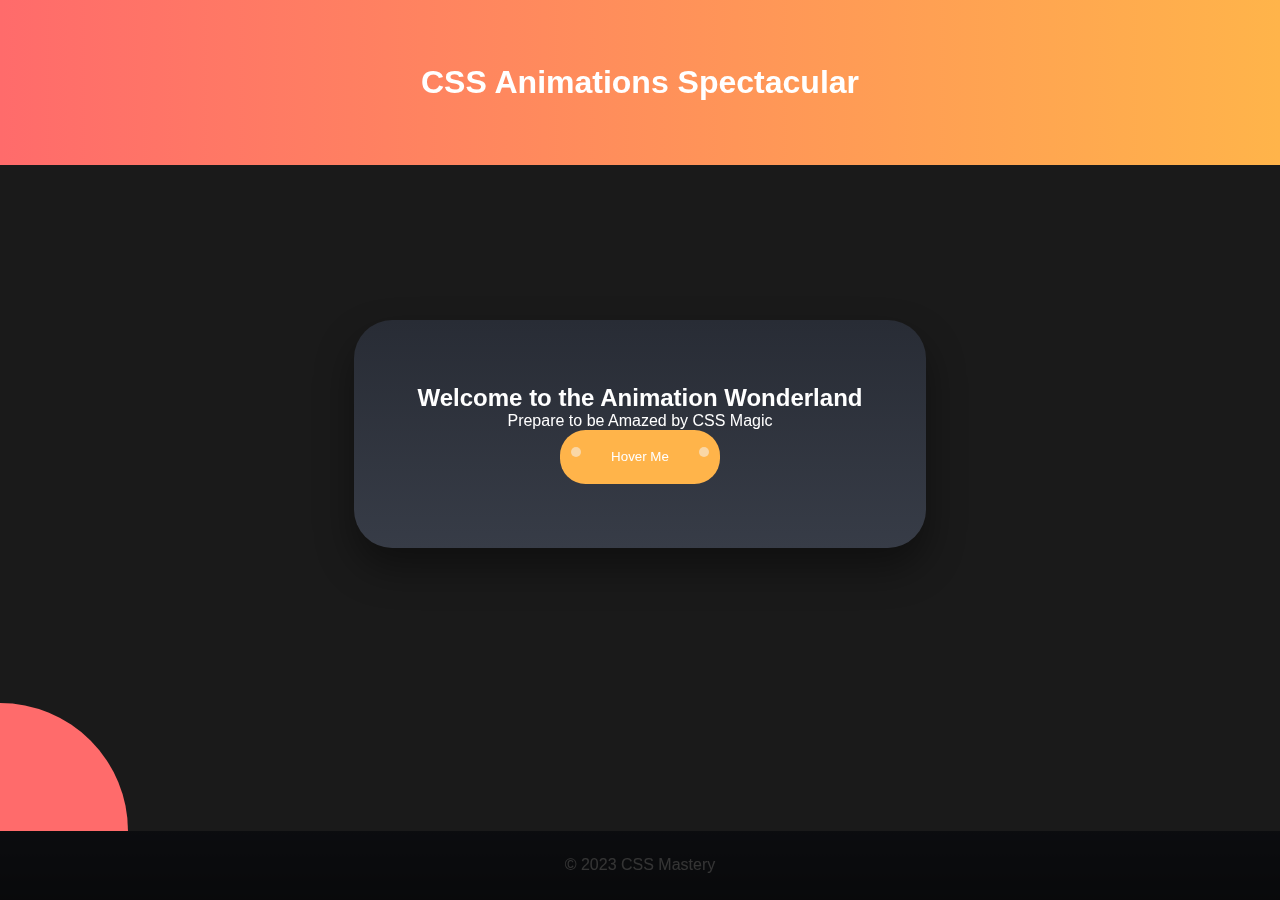
<file: Trial Task1/index.html>
<!DOCTYPE html>
<html lang="en">
<head>
  <meta charset="UTF-8">
  <meta name="viewport" content="width=device-width, initial-scale=1.0">
  <link rel="stylesheet" href="styles.css">
  <title>CSS Mastery Showcase</title>
</head>
<body>
  <header class="header">
    <h1>CSS Animations Spectacular</h1>
  </header>
  <main class="main-content">
    <div class="animated-card">
      <h2>Welcome to the Animation Wonderland</h2>
      <p>Prepare to be Amazed by CSS Magic</p>
      <button class="button">Hover Me</button>
    </div>
    <div class="animated-circle"></div>
    <div class="particle-container">
      <div class="particle"></div>
      <div class="particle"></div>
      <div class="particle"></div>
      <div class="particle"></div>
      <div class="particle"></div>
      <div class="particle"></div>
    </div>
  </main>
  <footer class="footer">
    <p>&copy; 2023 CSS Mastery</p>
  </footer>
</body>
</html>
</file>
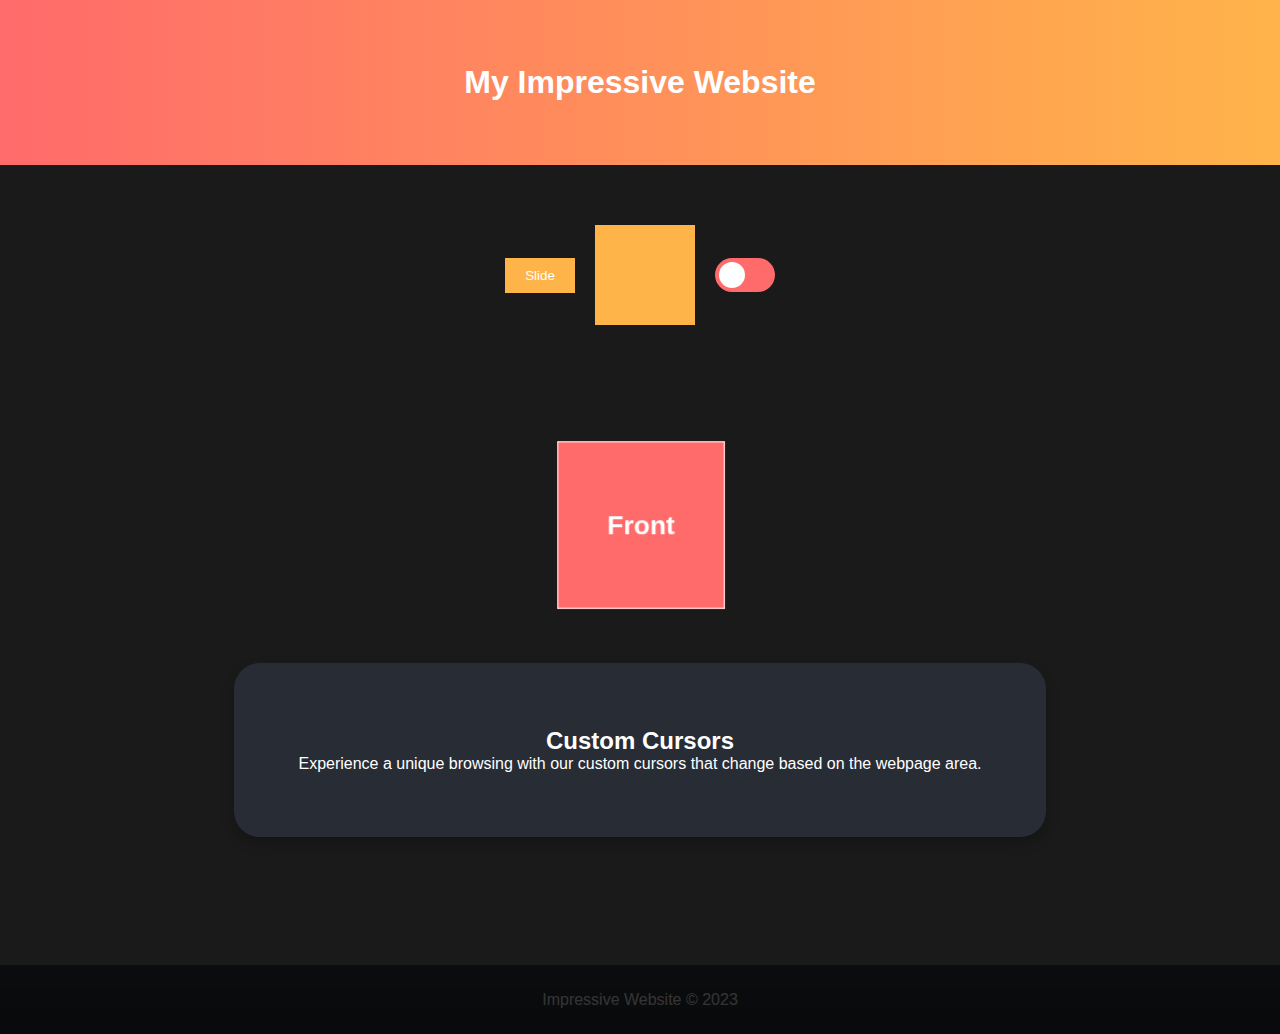
<file: Trial Task2/index.html>
<!DOCTYPE html>
<html lang="en">
<head>
    <meta charset="UTF-8">
    <meta name="viewport" content="width=device-width, initial-scale=1.0">
    <link rel="stylesheet" href="styles.css">
    <title>Impressive Website</title>
</head>
<body>
    <div class="header">
        <h1>My Impressive Website</h1>
    </div>
    <div class="main-content">
        <section class="interactive-section">
            <button class="btn-slide">Slide</button>
            <div class="box-rotate"></div>
            <label class="toggle">
                <input type="checkbox">
                <span class="slider"></span>
            </label>
        </section>
        <div class="cube-container">
            <div class="cube">
                <div class="cube-face front">Front</div>
                <div class="cube-face back">Back</div>
                <div class="cube-face left">Left</div>
                <div class="cube-face right">Right</div>
                <div class="cube-face top">Top</div>
                <div class="cube-face bottom">Bottom</div>
            </div>
        </div>
        <div class="custom-cursor"></div>
        <div class="custom-cursor-section">
            <h2>Custom Cursors</h2>
            <p>Experience a unique browsing with our custom cursors that change based on the webpage area.</p>
        </div>
    </div>
    <div class="footer">
        <p>Impressive Website &copy; 2023</p>
    </div>
</body>
</html>
</file>
<file: Trial Task1/styles.css>
/* Reset some default styles */
body, h1, h2, p, button {
    margin: 0;
    padding: 0;
}

body {
    font-family: Arial, sans-serif;
    background-color: #1a1a1a;
    color: white;
    overflow-x: hidden;
}

/* Grid layout */
body {
    display: grid;
    grid-template-rows: auto 1fr auto;
    min-height: 100vh;
}

.header {
    background: linear-gradient(to right, #ff6b6b, #ffb44a);
    text-align: center;
    padding: 5vw 0;
    color: white;
}

.main-content {
    display: flex;
    justify-content: center;
    align-items: center;
    position: relative;
    overflow: hidden;
    padding: 0 5vw;
}

.animated-card {
    background: linear-gradient(to bottom, #282c35, #373c47);
    box-shadow: 0 1.5vw 3vw rgba(0, 0, 0, 0.4);
    border-radius: 3vw;
    padding: 5vw;
    text-align: center;
    animation: fadeInUp 1s ease-out, pulseScale 3s infinite alternate;
    transform-origin: center;
    margin-bottom: 10vw;
}

/* Button styles */
.button {
    background-color: #ffb44a;
    color: white;
    padding: 1.5vw 4vw;
    border: none;
    border-radius: 2vw;
    cursor: pointer;
    transition: background-color 0.3s ease, transform 0.3s ease, filter 0.5s ease-out;
    filter: brightness(1);
    position: relative;
    overflow: hidden;
}

.button::before,
.button::after {
    content: "";
    position: absolute;
    width: 10px;
    height: 10px;
    background-color: #fad7a6;
    border-radius: 50%;
    animation: particle 1s linear infinite;
}

.button::before {
    left: 10%;
    top: 40%;
    transform: translate(-50%, -50%);
}

.button::after {
    right: 10%;
    top: 40%;
    transform: translate(50%, -50%);
}

@keyframes particle {
    0% {
        transform: translateY(0) scale(1);
        opacity: 1;
    }
    100% {
        transform: translateY(-100px) scale(0);
        opacity: 0;
    }
}

.button:hover {
    background-color: #ff9e26;
    animation: shake 0.4s cubic-bezier(0.36, 0.07, 0.19, 0.97);
}

@keyframes shake {
    0%, 100% {
        transform: translateX(0);
    }
    25%, 75% {
        transform: translateX(-3%);
    }
    50% {
        transform: translateX(3%);
    }
}

/* Gradient and blending mode for the footer */
.footer {
    background: linear-gradient(to bottom, #373c47, #282c35);
    text-align: center;
    padding: 2vw 0;
    mix-blend-mode: overlay;
}

/* Animated circle */
.animated-circle {
    position: absolute;
    width: 20vw;
    height: 20vw;
    background-color: #ff6b6b;
    border-radius: 50%;
    animation: rotate 6s linear infinite, scaleUp 3s infinite alternate;
    bottom: -10vw;
    left: -10vw;
}

/* Particle animation */
.particle {
    position: absolute;
    width: 10px;
    height: 10px;
    background-color: #ffb44a;
    border-radius: 50%;
    opacity: 0.8;
    transform: scale(0);
    animation: particle 4s linear infinite, moveParticle 10s linear infinite;
}

@keyframes particle {
    0% {
        transform: scale(0);
    }
    100% {
        transform: scale(4);
        opacity: 0;
    }
}

@keyframes moveParticle {
    0% {
        transform: translate(0, 0);
    }
    25% {
        transform: translate(30vw, -30vh);
    }
    50% {
        transform: translate(-50vw, 50vh);
    }
    75% {
        transform: translate(-20vw, -20vh);
    }
    100% {
        transform: translate(0, 0);
    }
}

@keyframes particle {
    0% {
        transform: scale(0);
    }
    100% {
        transform: scale(4);
        opacity: 0;
    }
}

/* Animations */
@keyframes fadeInUp {
    0% {
        transform: translateY(3vw);
        opacity: 0;
    }
    100% {
        transform: translateY(0);
        opacity: 1;
    }
}

@keyframes pulseScale {
    0%, 100% {
        transform: scale(1);
    }
    50% {
        transform: scale(1.1);
    }
}

@keyframes rotate {
    0% {
        transform: rotate(0);
    }
    100% {
        transform: rotate(360deg);
    }
}

@keyframes scaleUp {
    0%, 100% {
        transform: scale(1);
    }
    50% {
        transform: scale(1.2);
    }
}

/* Mobile responsiveness */
@media (max-width: 768px) {
    .animated-card {
        padding: 10vw;
    }
}
</file>
<file: Trial Task2/styles.css>
/* Reset some default styles */
body, h1, h2, p, button {
    margin: 0;
    padding: 0;
}

body {
    font-family: Arial, sans-serif;
    background-color: #1a1a1a;
    color: white;
    overflow-x: hidden;
}

/* Grid layout */
body {
    display: grid;
    grid-template-rows: auto 1fr auto;
    min-height: 100vh;
}

/* Header styles */
.header {
    background: linear-gradient(to right, #ff6b6b, #ffb44a);
    text-align: center;
    padding: 5vw 0;
    color: white;
}

/* Main content styles */
.main-content {
    display: flex;
    flex-direction: column;
    align-items: center;
    justify-content: space-between;
    position: relative;
    overflow: hidden;
    padding: 0 5vw;
}

/* Interactive UI Elements */
.interactive-section {
    display: flex;
    justify-content: center;
    align-items: center;
    padding: 40px;
}

.btn-slide {
    padding: 10px 20px;
    background-color: #ffb44a; /* Updated color */
    color: white;
    border: none;
    cursor: pointer;
    transition: transform 0.3s ease-in-out;
}

.btn-slide:hover {
    transform: translateX(20px);
    background-color: #ff6b6b; /* Updated color on hover */
}

.box-rotate {
    width: 100px;
    height: 100px;
    background-color: #ffb44a; /* Updated color */
    margin: 20px;
    transition: transform 0.5s ease-in-out, background-color 0.5s ease-in-out; /* Added background-color transition */
  }
  
  .box-rotate:hover {
    transform: rotate(180deg);
    background-color: #ff6b6b; /* Updated color on hover */
  }

.toggle {
    position: relative;
    display: inline-block;
    width: 60px;
    height: 34px;
}

.toggle input {
    opacity: 0;
    width: 0;
    height: 0;
}

.slider {
    position: absolute;
    cursor: pointer;
    top: 0;
    left: 0;
    right: 0;
    bottom: 0;
    background-color: #ff6b6b; /* Updated color */
    transition: 0.4s;
    border-radius: 34px;
}

.slider:before {
    position: absolute;
    content: "";
    height: 26px;
    width: 26px;
    left: 4px;
    bottom: 4px;
    background-color: white;
    transition: 0.4s;
    border-radius: 50%;
}

input:checked + .slider {
    background-color: #ffb44a; /* Updated color */
}

input:checked + .slider:before {
    transform: translateX(26px);
}

/* Cube container styles */
.cube-container {
    display: flex;
    justify-content: center;
    align-items: center;
    perspective: 800px;
    margin: 5vw 0;
}

.cube {
    width: 150px;
    height: 150px;
    transform-style: preserve-3d;
    animation: rotateCube 6s linear infinite;
}

.cube-face {
    position: absolute;
    width: 100%;
    height: 100%;
    display: flex;
    justify-content: center;
    align-items: center;
    background-color: #ff6b6b; /* Updated color */
    border: 1px solid white;
    color: white;
    font-weight: bold;
    font-size: 1.5rem;
}

.front { transform: translateZ(75px); }
.back { transform: rotateY(180deg) translateZ(75px); }
.left { transform: rotateY(-90deg) translateZ(75px); }
.right { transform: rotateY(90deg) translateZ(75px); }
.top { transform: rotateX(90deg) translateZ(75px); }
.bottom { transform: rotateX(-90deg) translateZ(75px); }

@keyframes rotateCube {
    0%, 100% { transform: rotateY(0); }
    25% { transform: rotateY(90deg); }
    50% { transform: rotateY(180deg); }
    75% { transform: rotateY(270deg); }
}

.custom-cursor-section {
    background-color: #282c35; /* Use the same background color as before */
    padding: 5vw;
    text-align: center;
    border-radius: 2vw;
    box-shadow: 0 0.5vw 1vw rgba(0, 0, 0, 0.2);
    margin-bottom: 10vw;
    transition: background-color 0.3s ease-in-out;
}

.custom-cursor-section:hover {
    background-color: #373c47; /* Updated color on hover */
    cursor: url('cursor.png'), auto;
    animation: pulseCursor 1s infinite alternate; /* Added animation */
}


@keyframes pulseCursor {
    0% { transform: scale(1); }
    100% { transform: scale(1.1); }
}

/* Footer styles */
.footer {
    background: linear-gradient(to bottom, #373c47, #282c35);
    text-align: center;
    padding: 2vw 0;
    mix-blend-mode: overlay;
}
</file>
